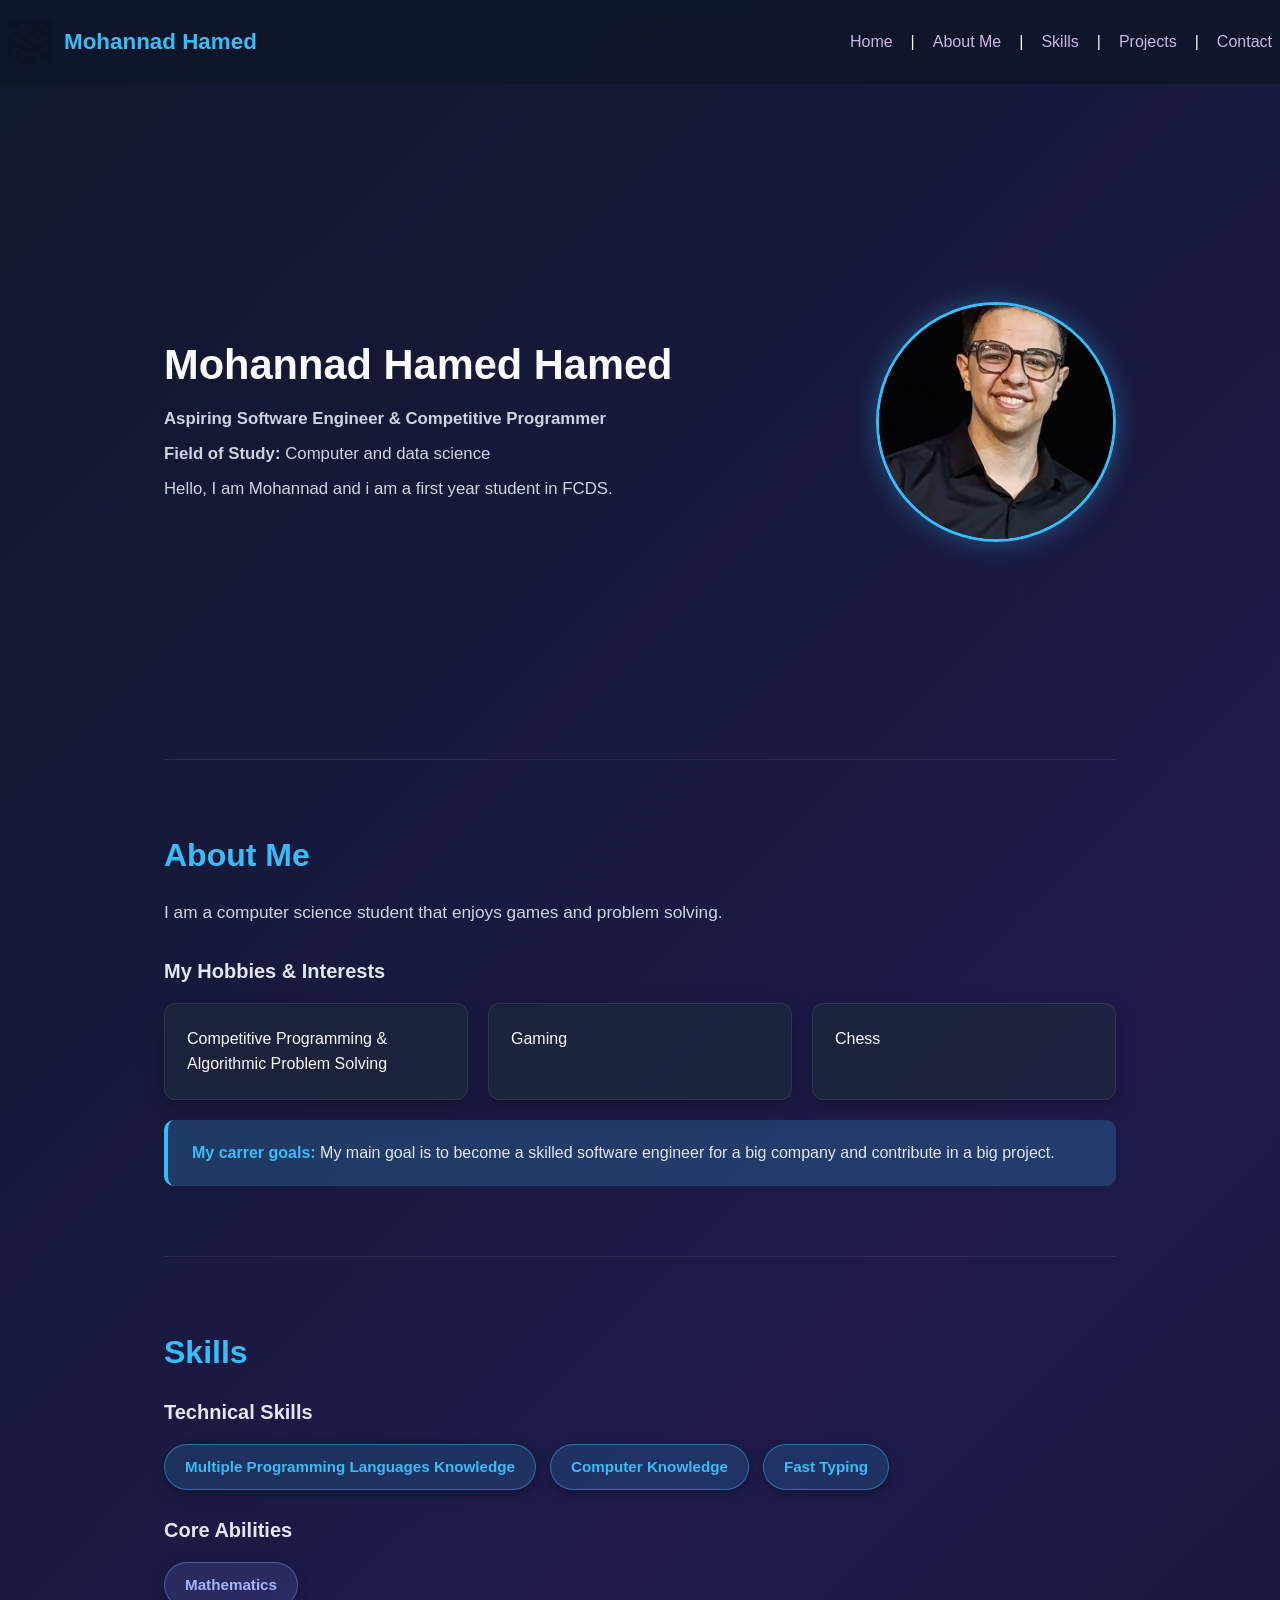
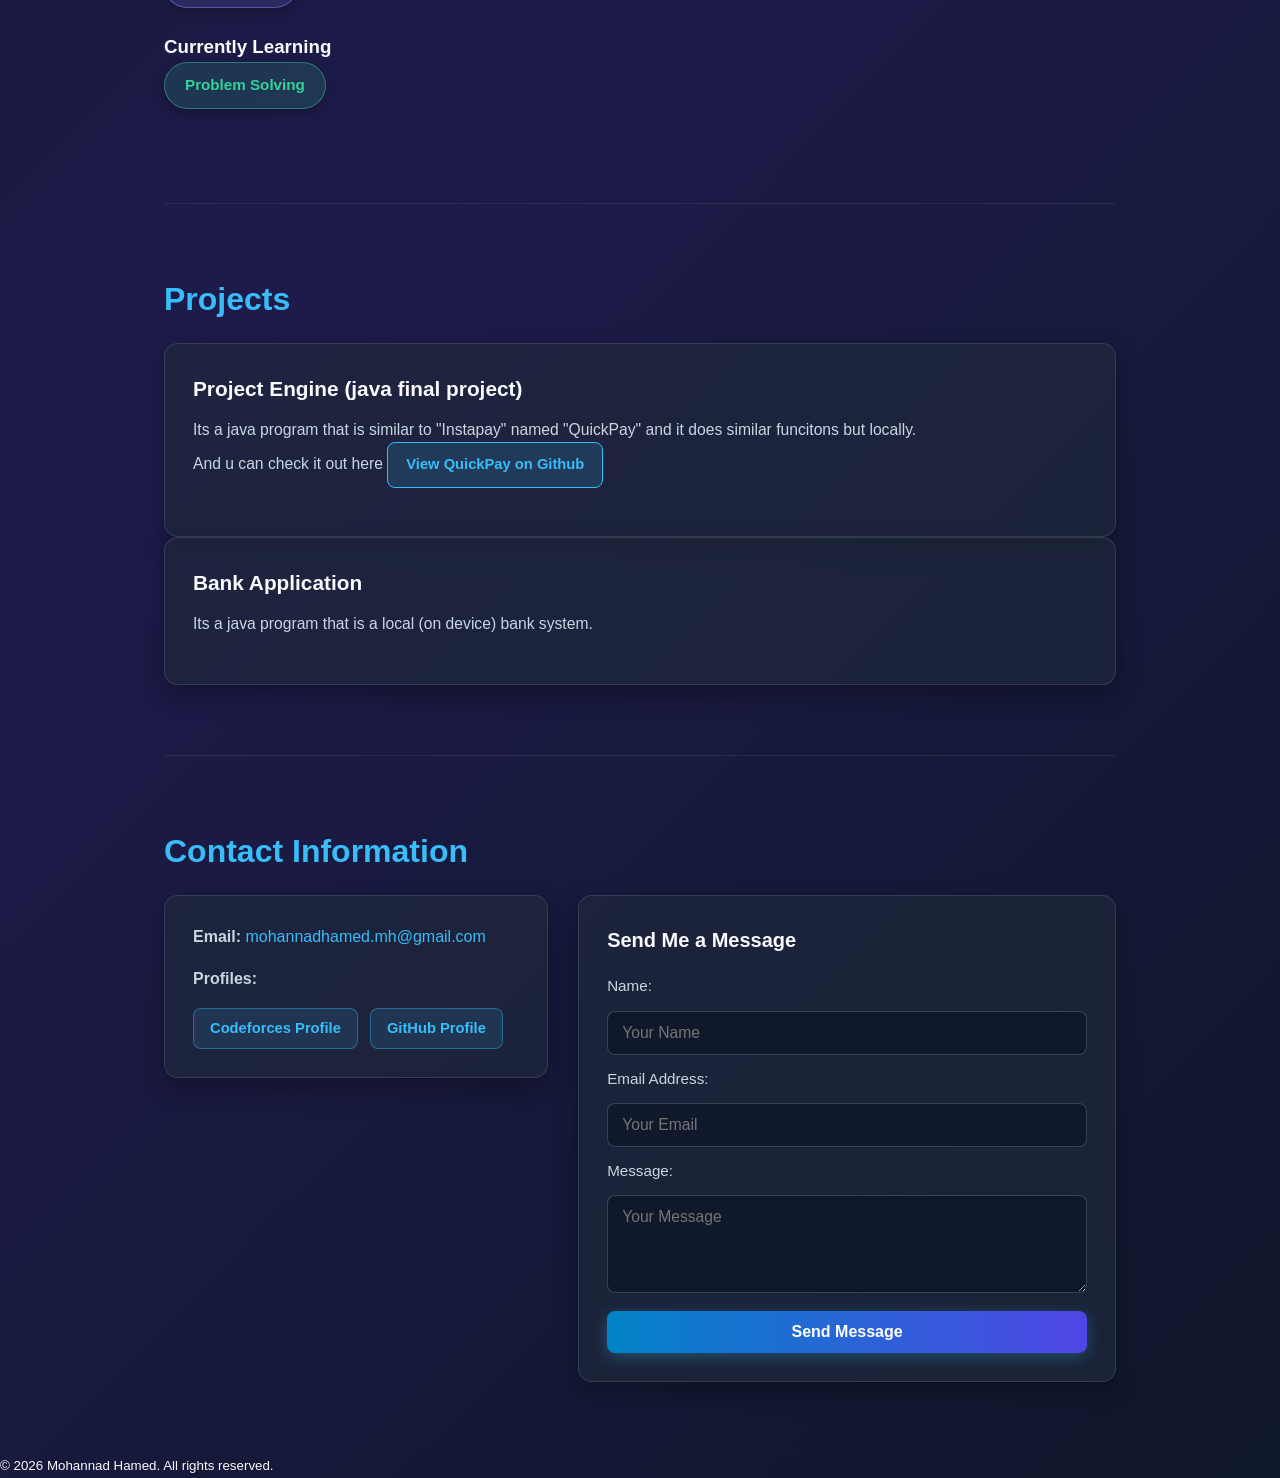
<file: index.html>
<!doctype html>
<html lang="en">
  <head>
    <meta charset="UTF-8" />
    <meta name="viewport" content="width=device-width, initial-scale=1.0" />
    <title>Mohannad Hamed - Portfolio</title>
    <link rel="stylesheet" href="portfolio.css">
  </head>

  <body>

    <header class="navbar">
        <a href="#home" class="logo">
            <div class="logo-box">
            <img src="original-db9f3b6af034a382038bb8e99b6a6ed8.svg" alt="MH logo" class="logo-img">
            </div>
            <span>Mohannad Hamed</span>
        </a>
        
      <nav class="nav-links">
        <a href="#home">Home</a> |
        <a href="#about">About Me</a> |
        <a href="#skills">Skills</a> |
        <a href="#projects">Projects</a> |
        <a href="#contact">Contact</a>
      </nav>
    </header>


    <main>

    <section id="home" class="hero">
        <div class="hero-text">
            <h1>Mohannad Hamed Hamed</h1>
            <p class="headline">Aspiring Software Engineer & Competitive Programmer</p>
            <p><strong>Field of Study:</strong> Computer and data science</p>
            <p>Hello, I am Mohannad and i am a first year student in FCDS.</p>
        </div>

        <img src="PFP.jpg" alt="Profile Picture" class="profile-pic">
    </section>

    <section id="about" class="section">

      <h2 class="section-title">About Me</h2>
      <p class="about-desc">
        I am a computer science student that enjoys games and problem solving.
      </p>

      <h3 class="sub-title">My Hobbies & Interests</h3>

      <ul class="hobbies">
        <li>Competitive Programming & Algorithmic Problem Solving</li>
        <li>Gaming</li>
        <li>Chess</li>
      </ul>
      <div class="goal">
      <p>
        <strong>My carrer goals:</strong>
        My main goal is to become a skilled software engineer for a big company
        and contribute in a big project.
      </p>
      </div>
    </section>

    <section id="skills" class="section">
    <h2 class="section-title">Skills</h2>

    <h3 class="sub-title">Technical Skills</h3>

    <ul class="skills-list tech">
      <li>Multiple Programming Languages Knowledge</li>
      <li>Computer Knowledge</li>
      <li>Fast Typing</li>
    </ul>

    <h3 class="sub-title">Core Abilities</h3>
    <ul class="skills-list core">
      <li>Mathematics</li>
    </ul>

    <h3>Currently Learning</h3>
    <ul class="skills-list learning">
      <li>Problem Solving</li>
    </ul>

    </section>


    <section id="projects" class="section">
    <h2 class="section-title">Projects</h2>

    <div class="project-grid">
      <article class="project-card">
        <h3>Project Engine (java final project)</h3>
      <p>
        Its a java program that is similar to "Instapay" named "QuickPay" and it
        does similar funcitons but locally. <br />And u can check it out here
        <a href="https://github.com/MohannadHamed/Final-Project" target="_blank" class="project-link">View QuickPay on Github</a>
      </p>
      </article>
      
      <article class="project-card">
      <h3>Bank Application</h3>
      <p>Its a java program that is a local (on device) bank system.</p>
      </article>
    </div>
    </section>

    <section id="contact" class="section">
    <h2 class="section-title">Contact Information</h2>

    <div class="contact-wrapper">
      <div class="contact-info">
    <p>
      <strong>Email:</strong>
      <a href="mailto:mohannadhamed.mh@gmail.com">mohannadhamed.mh@gmail.com</a>
    </p>

    <p>
      <strong>Profiles:</strong>
    </p>
    <div class="social-links">
      <a href="https://codeforces.com/profile/Mohannad-Hamed" target="_blank">Codeforces Profile</a>
      <a href="https://github.com/MohannadHamed" target="_blank">GitHub Profile</a>
      </div>
    </div>

    <div class="contact-form-box">
      <h3>Send Me a Message</h3>

      <form action="" method="post" class="contact-form">
      <label for="contact-name">Name:</label>
      <input type="text" id="contact-name" name="name" placeholder="Your Name" required/>

      <label for="contact-email">Email Address:</label>
      <input type="email" id="contact-email" name="email" placeholder="Your Email" required/>

      <label for="contact-msg">Message:</label>
      <textarea id="contact-msg" name="message" rows="4" placeholder="Your Message" required></textarea>

      <input type="submit" value="Send Message" class="submit-btn" />
    </form>
    </div>
    </div>
    </section>

    </main>

    <footer>
      <p><small>&copy; 2026 Mohannad Hamed. All rights reserved.</small></p>
    </footer>
      
  </body>
</html>
</file>
<file: portfolio.css>
*{
    margin: 0;
    padding: 0;
    box-sizing: border-box;
}

html{
    scroll-behavior: smooth;
}

body{
    font-family: 'Segoe UI', Tahoma, Geneva, Verdana, sans-serif;
    background: linear-gradient(135deg, #0f172a, #1e1b4b, #0f172a);
    color: #f8fafc;
    line-height: 1.6;
    min-height: 100vh;
}

/* navigation bar */

.navbar{
    display: flex;
    justify-content: space-between;
    align-items: center;
    padding: 20px 8px;
    background: rgba(15, 23, 42, 0.85);
    backdrop-filter: blur(10px);
    border-bottom: 10x solid rgba(255, 255, 255, 0.1);
    position: sticky;
    top: 0;
    z-index: 1000;
}

.nav-links{
    display: flex;
    flex-wrap: wrap;
    justify-content: center;
    gap: 18px;
}

.nav-links a{
    color: #cdb5e1;
    text-decoration: none;
    font-weight: 500;
    white-space: nowrap;
    transition: color 0.3 ease, transform 0.2 ease;
}

.nav-links a:hover{
    color: #38bdf8;
    transform: translateY(-2px);
}
/* navigation bar end */

/* logo */

.logo{
    display: flex;
    align-items: center;
    gap: 12px;
    text-decoration: none;
    transition: transform 0.3s ease;
}

.logo span{
    font-size: 1.4rem;
    font-weight: 700;
    color: #38bdf8;
}

.logo:hover{
    transform: scale(1.03);
}

.logo-img{
    height: 115px;
    width: auto;  
}

.logo-box{
    width: 44px;
    height: 44px;
    overflow: hidden;
    display: flex;
    align-items: center;
    justify-content: center;
    mix-blend-mode: lighten;
}
/* logo end */

main{
    max-width: 1000px;
    margin: 0 auto;
    padding: 0 24px;
}

/* hero */

.hero{
    display: flex;
    align-items: center;
    justify-content: space-between;
    gap: 40px;
    min-height: 75vh;
    padding: 40px 0;
}

.hero-text h1{
    font-size: 2.6rem;
    margin-bottom: 8px;
    color: #f8fafc;
}

.headline{
    font-size: 1.2rem;
    color: #38bdf8;
    font-weight: 600;
    margin-bottom: 16px;
}

.hero-text p{
    color: #cbd5e1;
    font-size: 1.05rem;
    margin-bottom: 8px;
}

.profile-pic{
    width: 240px;
    height: 240px;
    object-fit: cover;
    border-radius: 50%;
    border: 3px solid #38bdf8;
    box-shadow: 0 0 25px rgba(56, 189, 248, 0.35);
    transition: transform 0.3s ease, box-shadow  0.3s ease;
}

.profile-pic:hover{
    transform: scale(1.04);
    box-shadow: 0 0 40px rgba(129, 140, 248, 0.55);
}
/* hero end */

/* about me */

.section{
    padding: 70px 0;
    border-top: 1px solid rgba(255, 255, 255, 0.08);
}

.section-title{
    font-size: 2rem;
    margin-bottom: 18px;
    color: #38bdf8;
}

.about-desc{
    color: #cbd5e1;
    font-size: 1.08rem;
    margin-bottom: 28px;
}

.sub-title{
    font-size: 1.25rem;
    color: #e2e8f0;
    margin-bottom: 16px;
}

.hobbies{
    list-style: none;
    display: grid;
    grid-template-columns: repeat(auto-fit, minmax(250px, 1fr));
    gap: 20px;
    margin-bottom: 20px;
}

.hobbies li{
    background: rgba(30, 41, 59, 0.65);
    border: 1px solid rgba(148, 163, 184, 0.15);
    border-radius: 12px;
    padding: 22px;
    color: #f8fafc;
    font-weight: 500;
    box-shadow: 0 8px 20px rgba(0, 0, 0, 0.25);
    transition: transform 0.3s ease, border-color 0.3s ease, box-shadow 0.3s ease;
}

.hobbies li:hover{
    transform: translateY(-5px);
    border-color: #38bdf8;
    box-shadow: 0 12px 25px rgba(56, 189, 248, 0.2);
}

.goal{
    background: rgba(56, 189, 248, 0.2);
    border-left: 4px solid #38bdf8;
    border-radius: 10px;
    padding: 20px 24px;
    color: #e2e8f0;
}

.goal strong{
    color: #38bdf8 ;
}

.skills-list{
    list-style: none;
    display: flex;
    flex-wrap: wrap;
    gap: 14px;
    margin-bottom: 24px;
}

.skills-list li{
    padding: 10px 20px;
    border-radius: 50px;
    font-weight: 600;
    font-size: 0.95rem;
    box-shadow: 0 4px 12px rgba(0, 0, 0, 0.25);
    transition: transform 0.25s ease,box-shadow 0.25s ease;
}

.skills-list li:hover{
    transform: translateY(-3px) scale(1.03);
}

.skills-list.tech li{
    background: rgba(56, 189, 248, 0.15);
    border: 1px solid rgba(56, 189, 248, 0.45);
    color: #38bdf8;
}

.skills-list.tech li:hover{
    box-shadow: 0 6px 20px rgba(56, 189, 248, 0.35);
}

.skills-list.core li{
    background: rgba(129, 140, 248, 0.15);
    border: 1px solid rgba(129, 140, 248, 0.45);
    color: #a5b4fc;
}

.skills-list.core li:hover {
    box-shadow: 0 6px 20px rgba(129, 140, 248, 0.35);
}

.skills-list.learning li {
    background: rgba(52, 211, 153, 0.15);
    border: 1px solid rgba(52, 211, 153, 0.45);
    color: #34d399;
}

.skills-list.learning li:hover {
    box-shadow: 0 6px 20px rgba(52, 211, 153, 0.35);
}
/* about me end */

/* projects */
.projects-grid {
    display: grid;
    grid-template-columns: repeat(auto-fit, minmax(300px, 1fr));
    gap: 24px;
}

.project-card {
    background: rgba(30, 41, 59, 0.7);
    border: 1px solid rgba(148, 163, 184, 0.2);
    border-radius: 14px;
    padding: 28px;
    display: flex;
    flex-direction: column;
    justify-content: space-between;
    box-shadow: 0 10px 25px rgba(0, 0, 0, 0.3);
    transition: transform 0.3s ease, border-color 0.3s ease, box-shadow 0.3s ease;
}

.project-card:hover {
    transform: translateY(-6px);
    border-color: #38bdf8;
    box-shadow: 0 16px 35px rgba(56, 189, 248, 0.25);
}

.project-card h3 {
    font-size: 1.3rem;
    color: #f8fafc;
    margin-bottom: 12px;
}

.project-card p {
    color: #cbd5e1;
    font-size: 0.98rem;
    margin-bottom: 20px;
}

.project-link {
    display: inline-block;
    align-self: flex-start;
    padding: 10px 18px;
    background: rgba(56, 189, 248, 0.15);
    border: 1px solid #38bdf8;
    color: #38bdf8;
    text-decoration: none;
    border-radius: 8px;
    font-weight: 600;
    font-size: 0.92rem;
    transition: background 0.3s ease, color 0.3s ease, transform 0.2s ease;
}

.project-link:hover {
    background: #38bdf8;
    color: #0f172a;
    transform: translateX(3px);
}
/* projects end */

/* contact */

.contact-wrapper {
    display: grid;
    grid-template-columns: 1fr 1.4fr;
    gap: 30px;
    align-items: start;
}

.contact-info,
.contact-form-box {
    background: rgba(30, 41, 59, 0.7);
    border: 1px solid rgba(148, 163, 184, 0.2);
    border-radius: 14px;
    padding: 28px;
    box-shadow: 0 10px 25px rgba(0, 0, 0, 0.3);
}

.contact-info p {
    color: #cbd5e1;
    margin-bottom: 16px;
}

.contact-info a {
    color: #38bdf8;
    text-decoration: none;
    transition: color 0.25s ease;
}

.contact-info a:hover {
    color: #818cf8;
    text-decoration: underline;
}

.social-links {
    display: flex;
    flex-wrap: wrap;
    gap: 12px;
    margin-top: 8px;
}

.social-links a {
    padding: 8px 16px;
    background: rgba(56, 189, 248, 0.12);
    border: 1px solid rgba(56, 189, 248, 0.4);
    border-radius: 8px;
    color: #38bdf8;
    font-weight: 600;
    font-size: 0.92rem;
    text-decoration: none;
    transition: background 0.3s ease, color 0.3s ease, transform 0.2s ease;
}

.social-links a:hover {
    background: #38bdf8;
    color: #0f172a;
    text-decoration: none;
    transform: translateY(-2px);
}

.contact-form-box h3 {
    color: #f8fafc;
    margin-bottom: 18px;
    font-size: 1.25rem;
}

.contact-form {
    display: flex;
    flex-direction: column;
    gap: 12px;
}

.contact-form label {
    color: #cbd5e1;
    font-weight: 500;
    font-size: 0.95rem;
}

.contact-form input[type="text"],
.contact-form input[type="email"],
.contact-form textarea {
    background: rgba(15, 23, 42, 0.85);
    border: 1px solid rgba(148, 163, 184, 0.3);
    border-radius: 8px;
    padding: 12px 14px;
    color: #f8fafc;
    font-family: inherit;
    font-size: 0.98rem;
    outline: none;
    transition: border-color 0.3s ease, box-shadow 0.3s ease, background 0.3s ease;
}

.contact-form input[type="text"]:focus,
.contact-form input[type="email"]:focus,
.contact-form textarea:focus {
    border-color: #38bdf8;
    box-shadow: 0 0 12px rgba(56, 189, 248, 0.4);
    background: rgba(15, 23, 42, 1);
}

.submit-btn {
    margin-top: 6px;
    padding: 12px 24px;
    background: linear-gradient(90deg, #0284c7, #4f46e5);
    color: #ffffff;
    border: none;
    border-radius: 8px;
    font-weight: 600;
    font-size: 1rem;
    cursor: pointer;
    box-shadow: 0 4px 15px rgba(56, 189, 248, 0.3);
    transition: transform 0.3s ease, box-shadow 0.3s ease;
}

.submit-btn:hover {
    transform: translateY(-2px);
    box-shadow: 0 8px 22px rgba(56, 189, 248, 0.5);
}
/* contact end */

/* footer */
.footer {
    text-align: center;
    padding: 28px 20px;
    margin-top: 40px;
    border-top: 1px solid rgba(255, 255, 255, 0.08);
    color: #94a3b8;
}

@media (max-width: 768px) {
    .hero {
    flex-direction: column-reverse;
    text-align: center;
    }

    .contact-wrapper {
    grid-template-columns: 1fr;
    }
    
    .navbar {
    flex-direction: column;
    gap: 14px;
    padding: 16px 5%;
  }
}
</file>
